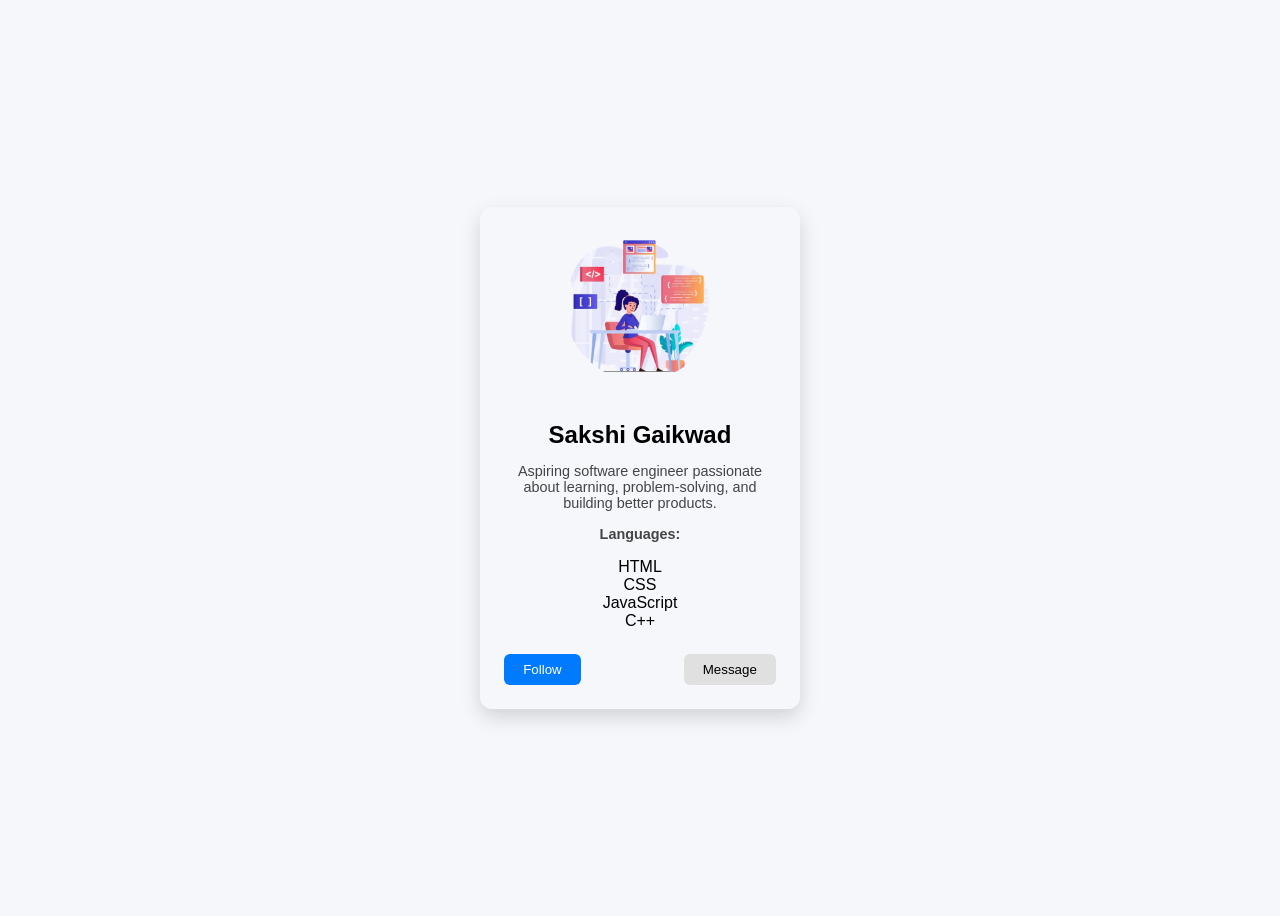
<file: profile-card/index.html>
<!DOCTYPE html>
<html lang="en">
<head>
    <meta charset="UTF-8">
    <meta name="viewport" content="width=device-width, initial-scale=1.0">
    <title>Profile card</title>
    <link rel="stylesheet" href="style.css">
</head>
<body>
  <div class="page">
    <div class="card">
      <img src="fullstack.webp" alt="Profile photo">

      <section class="intro">
        <h1>Sakshi Gaikwad</h1>
        <p>Aspiring software engineer passionate about learning, problem-solving, and building better products.</p>

        <p><strong>Languages:</strong></p>
        <ul>
          <li>HTML</li>
          <li>CSS</li>
          <li>JavaScript</li>
          <li>C++</li>
        </ul>
      </section>

      <div class="buttons">
        <button type="button" class="follow">Follow</button>
        <button type="button" class="message">Message</button>
      </div>
    </div>
  </div>
</body>

</html>
</file>
<file: profile-card/style.css>
* {
  box-sizing: border-box;
  font-family: Arial, sans-serif;
}

body{
  background: #f5f7fa;
}

.page {
  min-height: 100vh;
  display: flex;
  justify-content: center;
  align-items: center;
}

.card {
  width: 320px;
  padding: 1.5rem;
  border-radius: 12px;
  box-shadow: 0 8px 20px rgba(0,0,0,0.15);
  text-align: center;
}

.card img {
  width: 150px;
  height: 150px;
  border-radius: 50%;
  object-fit: cover;
  margin-bottom: 1rem;
}

.intro h1 {
  margin-bottom: 0.5rem;
}

.intro p {
  font-size: 0.9rem;
  color: #444;
}

ul {
  list-style: none;
  padding: 0;
}

.buttons {
  display: flex;
  justify-content: space-between;
  margin-top: 1.5rem;
}

button {
  padding: 0.5rem 1.2rem;
  border: none;
  border-radius: 6px;
  cursor: pointer;
  transition: all 0.3s ease;
}

.follow {
  background: #007bff;
  color: white;
}

.message {
  background: #e0e0e0;
}

button:hover {
  transform: translateY(-2px);
  box-shadow: 0 4px 10px rgba(0,0,0,0.2);
}
</file>
